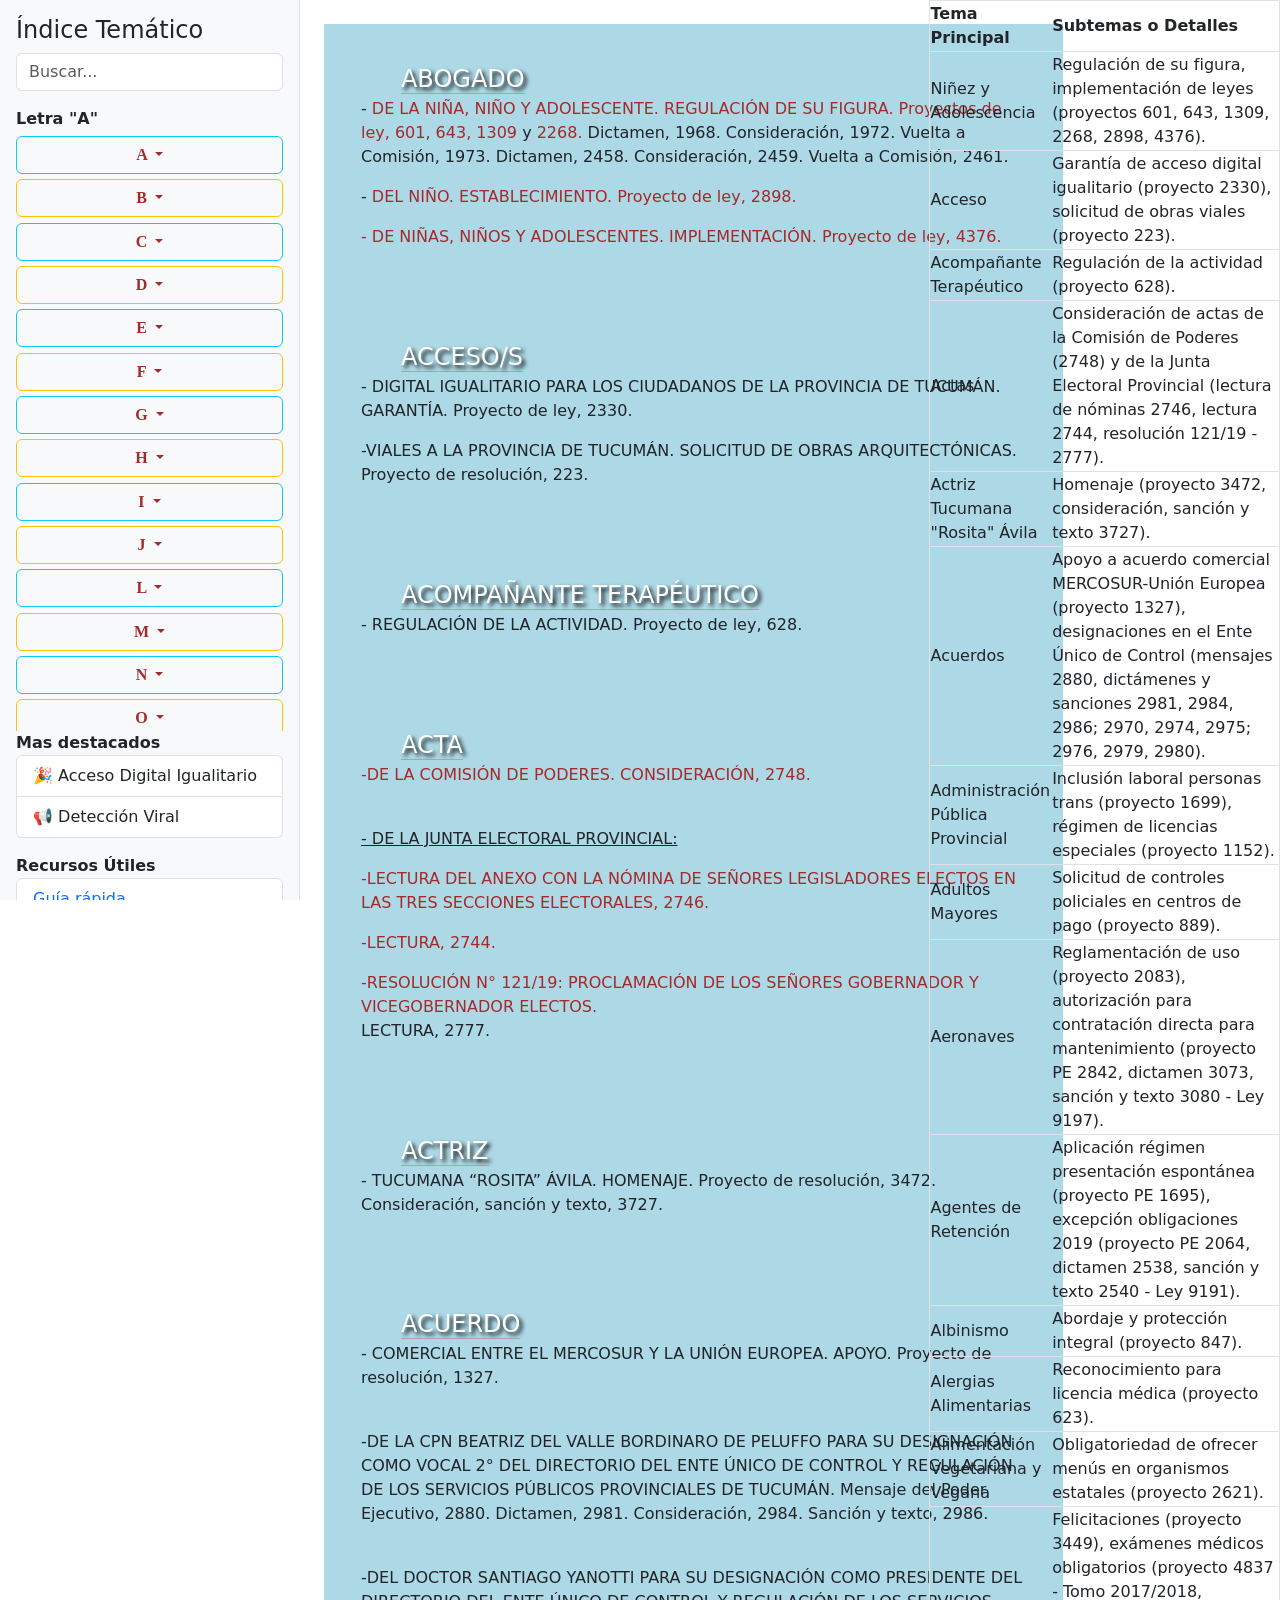
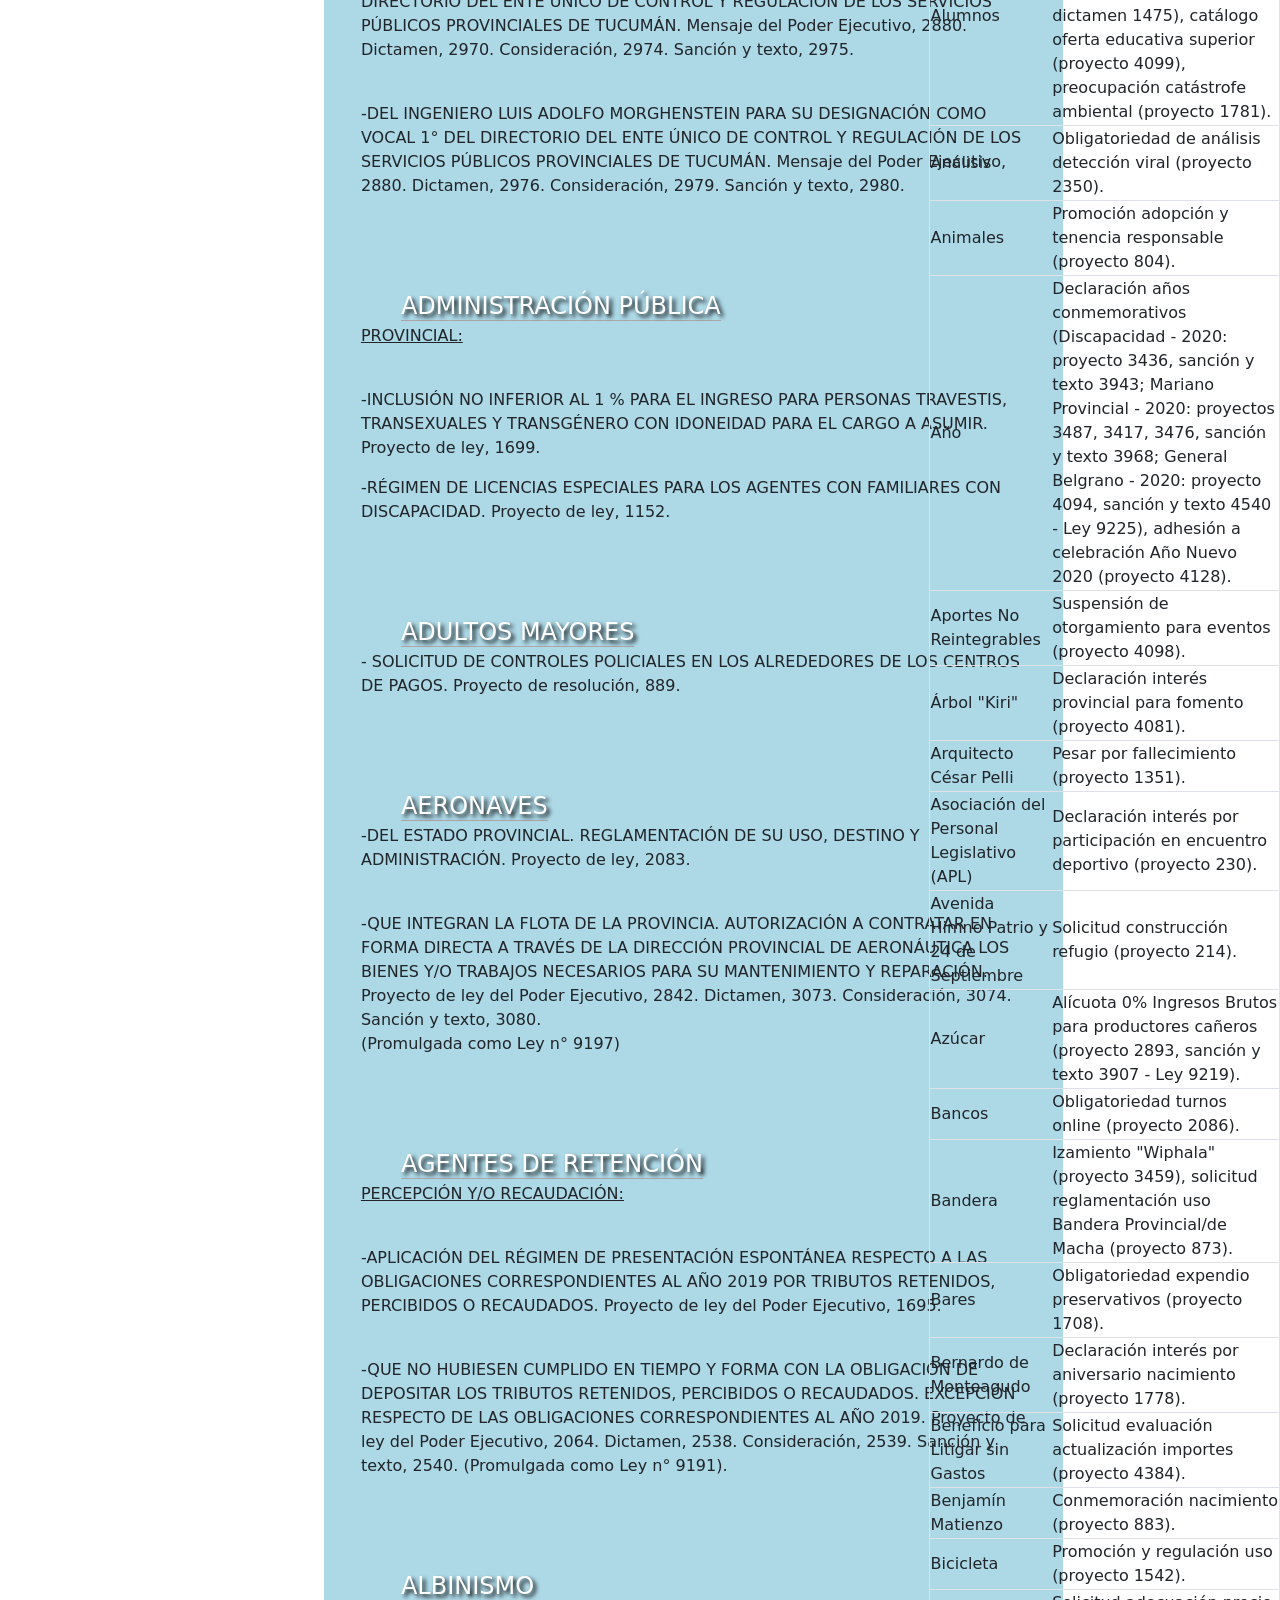
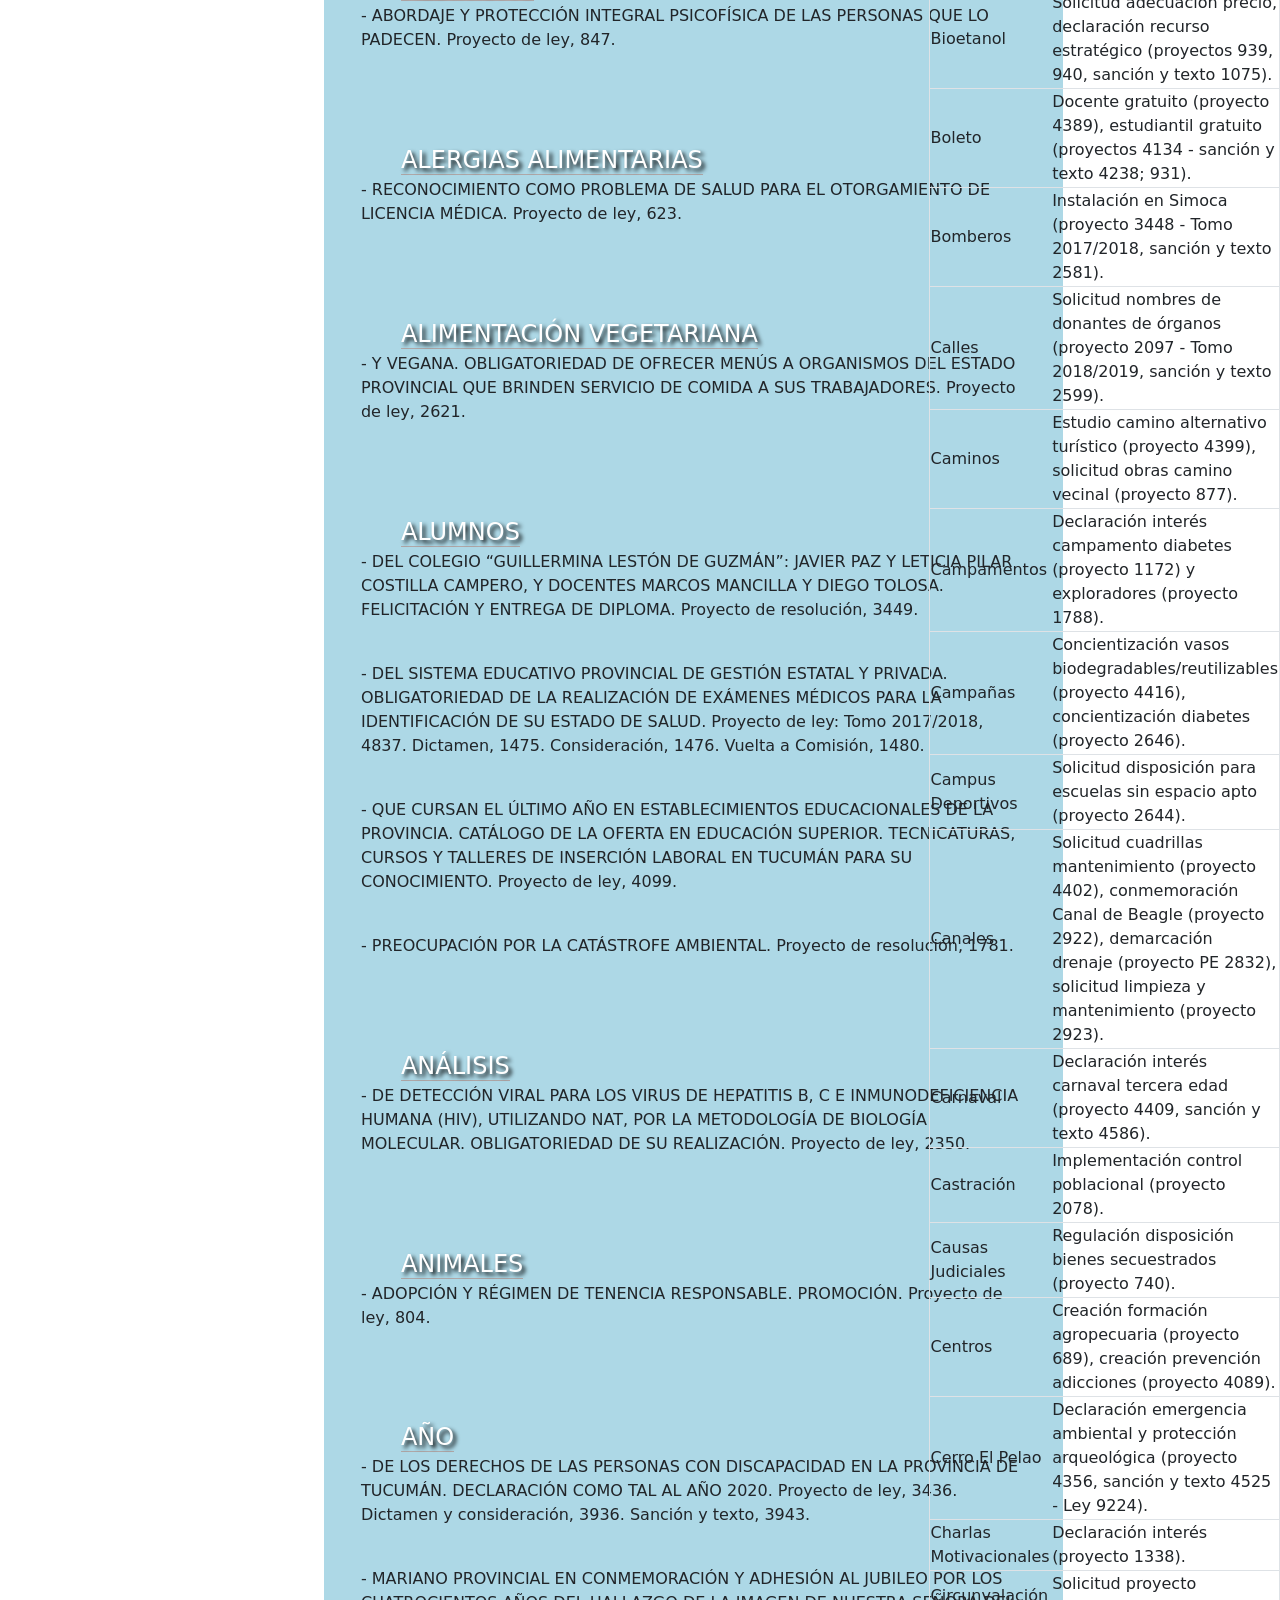
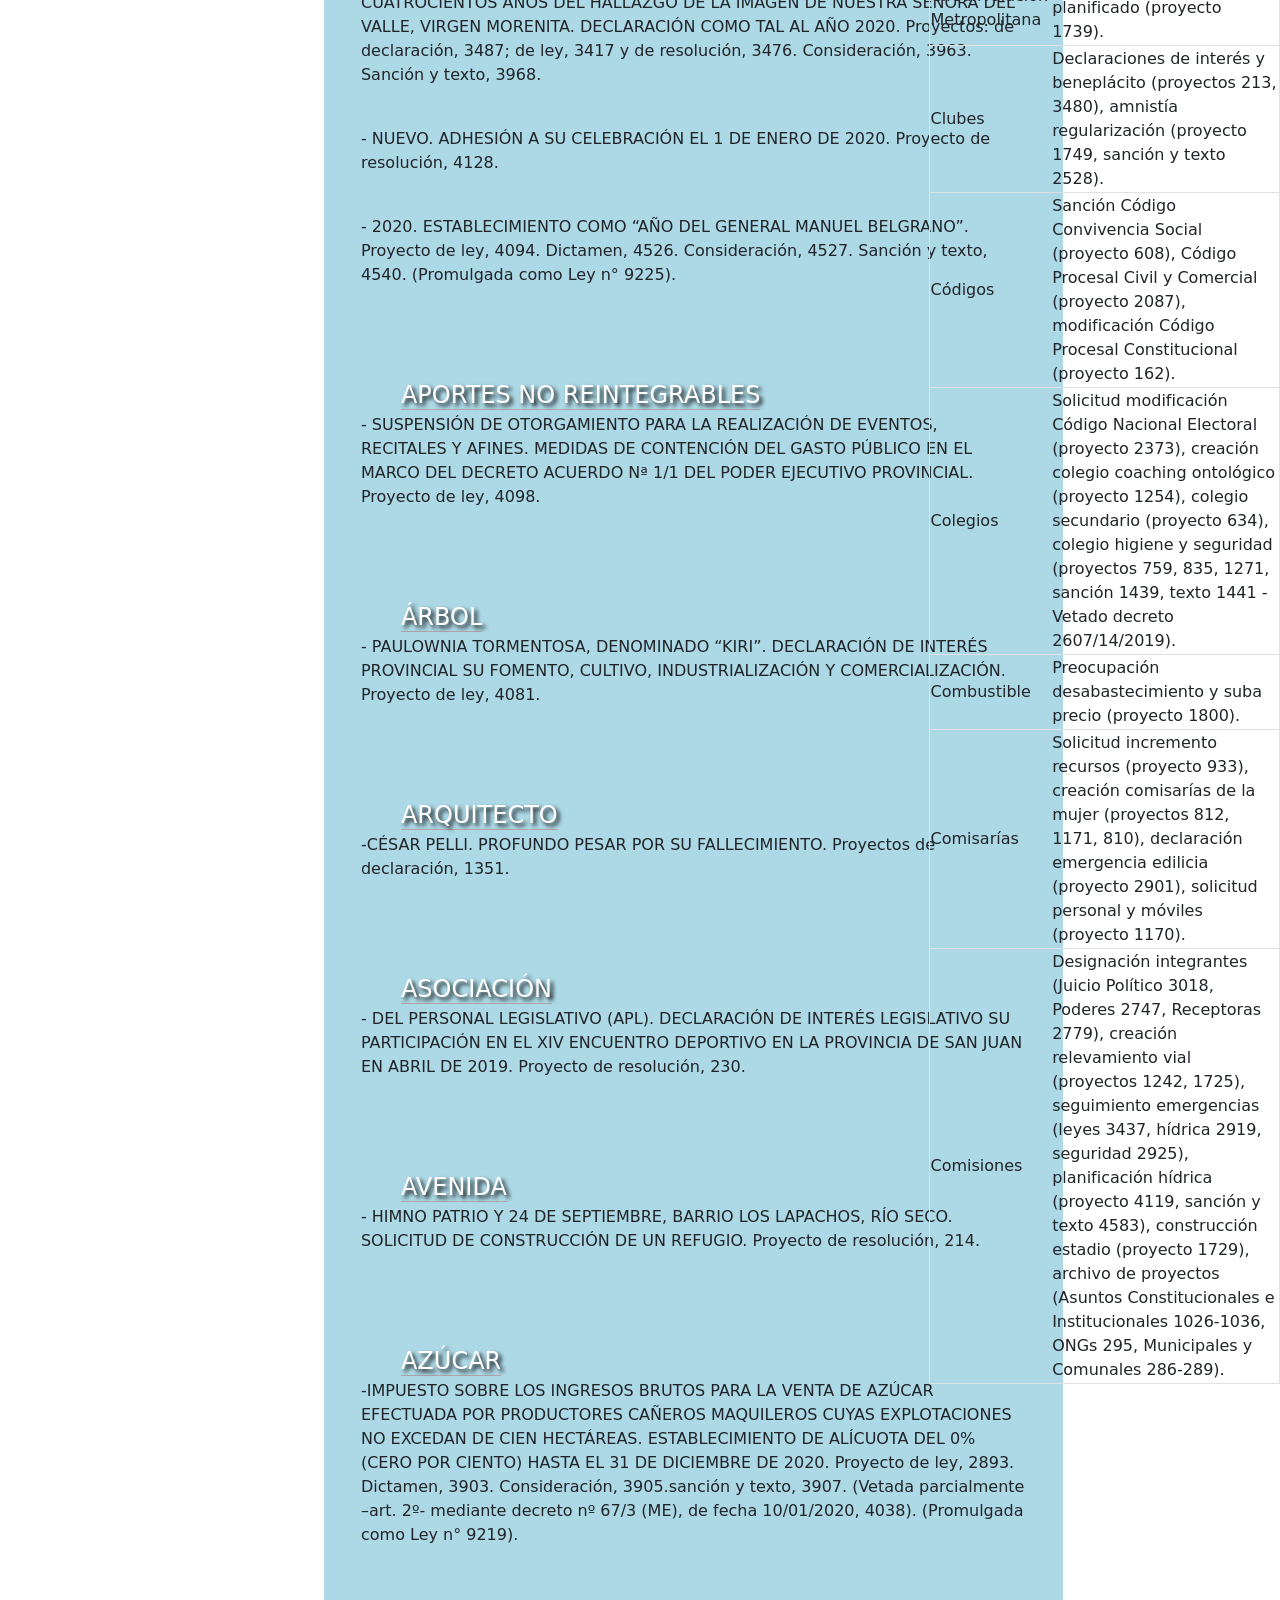
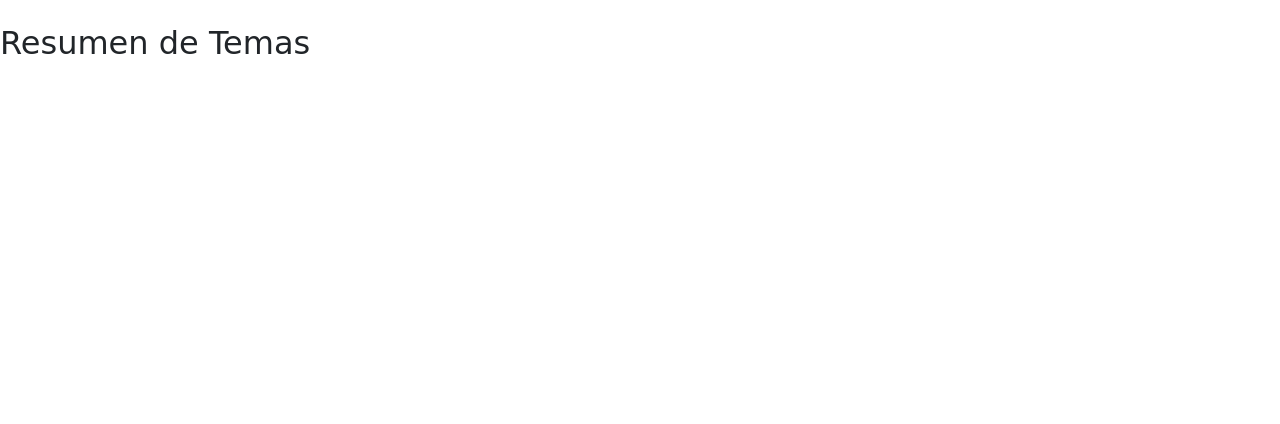
<file: barra_lateral.html>
<!DOCTYPE html>
<html lang="es">
<head>
  <meta charset="UTF-8" />
  <meta name="viewport" content="width=device-width, initial-scale=1.0" />
  <title>Foro Informativo Responsive</title>
  <link href="https://cdn.jsdelivr.net/npm/bootstrap@5.3.3/dist/css/bootstrap.min.css" rel="stylesheet" />
  <link rel="stylesheet" href="https://cdn.jsdelivr.net/npm/bootstrap-icons@1.11.3/font/bootstrap-icons.css">

  <link rel="stylesheet" href="indicetematico.css">
  
</head>
<body>

  <!-- Botón hamburguesa solo visible en móviles -->
  <nav class="navbar bg-light d-md-none">
    <div class="container-fluid">
      <button class="btn btn-outline-primary" data-bs-toggle="offcanvas" data-bs-target="#sidebarMobile">
        ☰ Menú
      </button>
    </div>
  </nav>

  <div id="sidebar-md" class="d-none d-md-block">
   
    <div id="sidebar-content">
      <h4>Índice Temático</h4>
      <input type="text" class="form-control mb-3" placeholder="Buscar..." />

      <div class="fw-bold mt-3">Letra "A"</div>
      
      <div class="t-bus">
        <div class="dropdown">
          <button class="btn btn-light dropdown-toggle bg-color1 bg-opacity-10 border border-info bg-opacity-10 border border-info bg-opacity-10 border border-info" type="button" data-bs-toggle="dropdown" aria-expanded="false">
            A
          </button>
          <ul class="dropdown-menu alto-drop">
            <li><a class="dropdown-item" href="#abo">Abogado</a></li>
            <li><a class="dropdown-item" href="#acceso">Acceso</a></li>
            <li><a class="dropdown-item" href="#acom">Acompañante Terapéutico</a></li>
            <li><a class="dropdown-item" href="#acta">Acta</a></li>
            <li><a class="dropdown-item" href="#actriz">Actriz</a></li>
            <li><a class="dropdown-item" href="#acuerdo">Acuerdo</a></li>
            <li><a class="dropdown-item" href="#adminis">Administracion Pública</a></li>
            <li><a class="dropdown-item" href="#adultos">Adultos Mayores</a></li>
            <li><a class="dropdown-item" href="#aero">Aeronaves</a></li>
            <li><a class="dropdown-item" href="#agentes">Agentes de Retención</a></li>
            <li><a class="dropdown-item" href="#albin">Albinismo</a></li>
            <li><a class="dropdown-item" href="#alergias">Alergias Alimentarias</a></li>
            <li><a class="dropdown-item" href="#alim">Alimentación Vegetariana</a></li>
            <li><a class="dropdown-item" href="#alum">Alumnos</a></li>
            <li><a class="dropdown-item" href="#anali">Análisis</a></li>
            <li><a class="dropdown-item" href="#anim">Animales</a></li>
            <li><a class="dropdown-item" href="#anual">Anual</a></li>
            <li><a class="dropdown-item" href="#apor">Aportes No Reintegrables</a></li>
            <li><a class="dropdown-item" href="#arbol">Árbol</a></li>
            <li><a class="dropdown-item" href="#arq">Arquitecto</a></li>
            <li><a class="dropdown-item" href="#asoc">Asociación</a></li>
            <li><a class="dropdown-item" href="#ave">Avenida</a></li>
            <li><a class="dropdown-item" href="#azu">Azúcar</a></li>
          </ul>
        </div>
        <div class="dropdown">
          <button class="btn btn-light dropdown-toggle bg-color1 border border-warning" type="button" data-bs-toggle="dropdown" aria-expanded="false">
            B
          </button>
          <ul class="dropdown-menu alto-drop">
            <li><a class="dropdown-item" href="#banc">Bancos</a></li>
            <li><a class="dropdown-item" href="#band">Bandera</a></li>
            <li><a class="dropdown-item" href="#bares">Bares</a></li>
            <li><a class="dropdown-item" href="#ber">Bernardo de Monteagudo</a></li>
            <li><a class="dropdown-item" href="#ben">Beneficio para Litigar sin gastos</a></li>
            <li><a class="dropdown-item" href="#benja">Benjamin Matienzo</a></li>
            <li><a class="dropdown-item" href="#bici">Bicicleta</a></li>
            <li><a class="dropdown-item" href="#bio">Biocombustible</a></li>
            <li><a class="dropdown-item" href="#bioet">Bioetanol</a></li>
            <li><a class="dropdown-item" href="#boleto">Boleto</a></li>
            <li><a class="dropdown-item" href="#bombe">Bomberos</a></li>
          </ul>
        </div>
        <div class="dropdown">
          <button class="btn btn-light dropdown-toggle bg-color1 bg-opacity-10 border border-info bg-opacity-10 border border-info bg-opacity-10 border border-info" type="button" data-bs-toggle="dropdown" aria-expanded="false">
            C
          </button>
          <ul class="dropdown-menu alto-drop">
            <li><a class="dropdown-item" href="#calles">Calles</a></li>
            <li><a class="dropdown-item" href="#cami">Camino</a></li>
            <li><a class="dropdown-item" href="#campa">Campamento</a></li>
            <li><a class="dropdown-item" href="#campaña">Campaña</a></li>
            <li><a class="dropdown-item" href="#campus">Campus</a></li>
            <li><a class="dropdown-item" href="#canal">Canal/es</a></li>
            <li><a class="dropdown-item" href="#carna">Carnaval</a></li>
            <li><a class="dropdown-item" href="#castra">Castración</a></li>
            <li><a class="dropdown-item" href="#causa">Causa/s Judicial/es</a></li>
            <li><a class="dropdown-item" href="#centro">Centro</a></li>
            <li><a class="dropdown-item" href="#cerro">Cerro</a></li>
            <li><a class="dropdown-item" href="#char">Charlas</a></li>
            <li><a class="dropdown-item" href="#circu">Circunvalación</a></li>
            <li><a class="dropdown-item" href="#club">Club</a></li>
            <li><a class="dropdown-item" href="#codigo">Código</a></li>
            <li><a class="dropdown-item" href="#cole">Colegio</a></li>
            <li><a class="dropdown-item" href="#combu">Combustible</a></li>
            <li><a class="dropdown-item" href="#comis">Comisaría/s</a></li>
            <li><a class="dropdown-item" href="#comision">Comisión/es</a></li>
            <li><a class="dropdown-item" href="#comuna">Comuna</a></li>
            <li><a class="dropdown-item" href="#confe">Conferencia</a></li>
            <li><a class="dropdown-item" href="#congreso">Congreso</a></li>
            <li><a class="dropdown-item" href="#cons">Consejo</a></li>
            <li><a class="dropdown-item" href="#conserv">Conservatorio</a></li>
            <li><a class="dropdown-item" href="#consenso">Consenso</a></li>
            <li><a class="dropdown-item" href="#conso">Consorcios</a></li>
            <li><a class="dropdown-item" href="#contra">Contrato</a></li>
            <li><a class="dropdown-item" href="#conve">Convención</a></li>
            <li><a class="dropdown-item" href="#convenio">Convenio</a></li>
            <li><a class="dropdown-item" href="#coop">Cooperativas</a></li>
            <li><a class="dropdown-item" href="#coplera">Coplera</a></li>
            <li><a class="dropdown-item" href="#corona">Coronavirus</a></li>
            <li><a class="dropdown-item" href="#cuare">Cuaresma</a></li>
            <li><a class="dropdown-item" href="#cuestion">Cuestión de Privilegio</a></li>
          </ul>
        </div>
        <div class="dropdown">
          <button class="btn btn-light dropdown-toggle bg-color1 border border-warning" type="button" data-bs-toggle="dropdown" aria-expanded="false">
            D
          </button>
          <ul class="dropdown-menu alto-drop">
            <li><a class="dropdown-item" href="#dalma">Dalmacio Vélez Sársfield</a></li>
            <li><a class="dropdown-item" href="#decreto">Decreto</a></li>
            <li><a class="dropdown-item" href="#defo">Deforestación</a></li>
            <li><a class="dropdown-item" href="#depo">Deportistas</a></li>
            <li><a class="dropdown-item" href="#dere">Derecho Animal</a></li>
            <li><a class="dropdown-item" href="#dereh">Derechos Humanos</a></li>
            <li><a class="dropdown-item" href="#dia">Día</a></li>
            <li><a class="dropdown-item" href="#diario">Diarios</a></li>
            <li><a class="dropdown-item" href="#diputados">Diputados y Senadores por Tucumán</a></li>
            <li><a class="dropdown-item" href="#direc">Dirección</a></li>
            <li><a class="dropdown-item" href="#distin">Distinción</a></li>
            <li><a class="dropdown-item" href="#docen">Docentes</a></li>
            <li><a class="dropdown-item" href="#donar">Donación de Órganos</a></li>
          </ul>
        </div>
        <div class="dropdown">
          <button class="btn btn-light dropdown-toggle bg-color1 bg-opacity-10 border border-info bg-opacity-10 border border-info bg-opacity-10 border border-info" type="button" data-bs-toggle="dropdown" aria-expanded="false">
            E
          </button>
          <ul class="dropdown-menu alto-drop">
            <li><a class="dropdown-item" href="#edu">Educación</a></li>
            <li><a class="dropdown-item" href="#emer">Emergencia</a></li>
            <li><a class="dropdown-item" href="#enc">Encuentro</a></li>
            <li><a class="dropdown-item" href="#encu">Encuesta</a></li>
            <li><a class="dropdown-item" href="#endo">Endometriosis</a></li>
            <li><a class="dropdown-item" href="#ener">Energía</a></li>
            <li><a class="dropdown-item" href="#enfer">Enfermedad</a></li>
            <li><a class="dropdown-item" href="#ente">Ente</a></li>
            <li><a class="dropdown-item" href="#enti">Entidades</a></li>
            <li><a class="dropdown-item" href="#equi">Equipo</a></li>
            <li><a class="dropdown-item" href="#escu">Escuela</a></li>
            <li><a class="dropdown-item" href="#estab">Establecimientos</a></li>
            <li><a class="dropdown-item" href="#estac">Estacionamiento</a></li>
            <li><a class="dropdown-item" href="#estado">Estado Provincial</a></li>
            <li><a class="dropdown-item" href="#evad">Eva Duarte de Perón</a></li>
            <li><a class="dropdown-item" href="#even">Eventos</a></li>
            <li><a class="dropdown-item" href="#expo">Expo</a></li>
          </ul>
        </div>
        <div class="dropdown">
          <button class="btn btn-light dropdown-toggle bg-color1 border border-warning" type="button" data-bs-toggle="dropdown" aria-expanded="false">
            F
          </button>
          <ul class="dropdown-menu alto-drop">
            <li><a class="dropdown-item" href="#festiva">Festival</a></li>
            <li><a class="dropdown-item" href="#fisico">Físico y Filósofo</a></li>
            <li><a class="dropdown-item" href="#fondo">Fondo/s</a></li>
          </ul>
        </div>
        <div class="dropdown">
          <button class="btn btn-light dropdown-toggle bg-color1 bg-opacity-10 border border-info bg-opacity-10 border border-info bg-opacity-10 border border-info" type="button" data-bs-toggle="dropdown" aria-expanded="false">
            G
          </button>
          <ul class="dropdown-menu alto-drop">
            <li><a class="dropdown-item" href="#gene">Gral. San Martin</a></li>
            <li><a class="dropdown-item" href="#gober">Gobernador de la Provincia</a></li>
            <li><a class="dropdown-item" href="#golpe">Golpe Estado</a></li>
            <li><a class="dropdown-item" href="#grupo">Grupo Musical</a></li>
          </ul>
        </div>
        <div class="dropdown">
          <button class="btn btn-light dropdown-toggle bg-color1 border border-warning" type="button" data-bs-toggle="dropdown" aria-expanded="false">
            H
          </button>
          <ul class="dropdown-menu alto-drop">
            <li><a class="dropdown-item" href="#habi">Habilidades Emocionales</a></li>
            <li><a class="dropdown-item" href="#homen">Homenajes</a></li>
            <li><a class="dropdown-item" href="#hospi">Hospital/es</a></li>
            <li><a class="dropdown-item" href="#humor">Humorista</a></li>
          </ul>
        </div>
        <div class="dropdown">
          <button class="btn btn-light dropdown-toggle bg-color1 bg-opacity-10 border border-info bg-opacity-10 border border-info bg-opacity-10 border border-info" type="button" data-bs-toggle="dropdown" aria-expanded="false">
            I
          </button>
          <ul class="dropdown-menu alto-drop">
            <li><a class="dropdown-item" href="#infra">Infraestructura Vial</a></li>
            <li><a class="dropdown-item" href="#inge">Ingenio</a></li>
            <li><a class="dropdown-item" href="inmu">Inmueble</a></li>
            <li><a class="dropdown-item" href="#inter">Interventora</a></li>
            <li><a class="dropdown-item" href="#insti">Instituciones</a></li>
            <li><a class="dropdown-item" href="#instituto">Instituto</a></li>
            <li><a class="dropdown-item" href="#instru">Instrumentistas Quirúrgicos</a></li>
            <li><a class="dropdown-item" href="#isauro">Isauro y Arturo Arancibia</a></li>
          </ul>
        </div>
        <div class="dropdown">
          <button class="btn btn-light dropdown-toggle bg-color1 border border-warning" type="button" data-bs-toggle="dropdown" aria-expanded="false">
            J
          </button>
          <ul class="dropdown-menu alto-drop">
            <li><a class="dropdown-item" href="#jorna">Jornadas</a></li>
            <li><a class="dropdown-item" href="#jubi">Jubilados</a></li>
            <li><a class="dropdown-item" href="#juegos">Juegos Universitarios Regionales</a></li>
            <li><a class="dropdown-item" href="#juez">Juez de la Corte Interamericana</a></li>
            <li><a class="dropdown-item" href="#juzg">Juzgado</a></li>
            <li><a class="dropdown-item" href="#juzp">Juzgado de Paz</a></li>
          </ul>
        </div>
        <div class="dropdown">
          <button class="btn btn-light dropdown-toggle bg-color1 bg-opacity-10 border border-info bg-opacity-10 border border-info bg-opacity-10 border border-info" type="button" data-bs-toggle="dropdown" aria-expanded="false">
            L
          </button>
          <ul class="dropdown-menu alto-drop">
            <li><a class="dropdown-item" href="#lacta">Lactancia Materna</a></li>
            <li><a class="dropdown-item" href="#legis">Legislador/es</a></li>
            <li><a class="dropdown-item" href="#legisl">Legislatura</a></li>
            <li><a class="dropdown-item" href="#leyes">Ley/es</a></li>
            <li><a class="dropdown-item" href="#libro">Libro</a></li>
            <li><a class="dropdown-item" href="#liga">Liga Árabe</a></li>
            <li><a class="dropdown-item" href="#linea">Linea/s</a></li>
          </ul>
        </div>
        <div class="dropdown">
          <button class="btn btn-light dropdown-toggle bg-color1 border border-warning" type="button" data-bs-toggle="dropdown" aria-expanded="false">
            M
          </button>
          <ul class="dropdown-menu alto-drop">
            <li><a class="dropdown-item" href="#maestro">Maestro Carlos Podazza</a></li>
            <li><a class="dropdown-item" href="#mani">Manifestaciones Generales</a></li>
            <li><a class="dropdown-item" href="#marcha">Marcha</a></li>
            <li><a class="dropdown-item" href="#evadu">María E. D. de Perón</a></li>
            <li><a class="dropdown-item" href="#mater">Maternidades</a></li>
            <li><a class="dropdown-item" href="#mecen">Mecenazgo</a></li>
            <li><a class="dropdown-item" href="#medic">Medicamentos</a></li>
            <li><a class="dropdown-item" href="#medi">Medidas de Ajuste</a></li>
            <li><a class="dropdown-item" href="#medios">Medios de Comunicación</a></li>
            <li><a class="dropdown-item" href="#medula">Médula Ósea</a></li>
            <li><a class="dropdown-item" href="#mini">Ministerio/s</a></li>
            <li><a class="dropdown-item" href="#minis">Ministra/o</a></li>
            <li><a class="dropdown-item" href="#musico">Músico</a></li>
            <li><a class="dropdown-item" href="#mujer">Mujer/es</a></li>
            <li><a class="dropdown-item" href="#muni">Municipalidad/es</a></li>
            <li><a class="dropdown-item" href="#munici">Municipio</a></li>
          </ul>
        </div>
        <div class="dropdown">
          <button class="btn btn-light dropdown-toggle bg-color1 bg-opacity-10 border border-info bg-opacity-10 border border-info bg-opacity-10 border border-info" type="button" data-bs-toggle="dropdown" aria-expanded="false">
            N
          </button>
          <ul class="dropdown-menu alto-drop">
            <li><a class="dropdown-item" href="#navi">Navidad</a></li>
            <li><a class="dropdown-item" href="#niños">Niños</a></li>
            <li><a class="dropdown-item" href="#noche">Nochebuena</a></li>
          </ul>
        </div>
        <div class="dropdown">
          <button class="btn btn-light dropdown-toggle bg-color1 border border-warning" type="button" data-bs-toggle="dropdown" aria-expanded="false">
            O
          </button>
          <ul class="dropdown-menu alto-drop">
            <li><a class="dropdown-item" href="#odm">Objetivos</a></li>
            <li><a class="dropdown-item" href="#obra">Obra</a></li>
          </ul>
        </div>
        <div class="dropdown">
          <button class="btn btn-light dropdown-toggle bg-color1 bg-opacity-10 border border-info bg-opacity-10 border border-info bg-opacity-10 border border-info" type="button" data-bs-toggle="dropdown" aria-expanded="false">
            P
          </button>
          <ul class="dropdown-menu alto-drop">
            <li><a class="dropdown-item" href="#pacha">Pachamama</a></li>
            <li><a class="dropdown-item" href="#paro">Paro</a></li>
            <li><a class="dropdown-item" href="#pase">Pase</a></li>
            <li><a class="dropdown-item" href="#pasto">Pastores</a></li>
            <li><a class="dropdown-item" href="#pau">PautasPub.</a></li>
            <li><a class="dropdown-item" href="#peri">Periodistas</a></li>
            <li><a class="dropdown-item" href="#perros">Perros</a></li>
            <li><a class="dropdown-item" href="#pers">Personas Mayores</a></li>
            <li><a class="dropdown-item" href="#pia">Pianista</a></li>
            <li><a class="dropdown-item" href="#piro">Pirotecnia</a></li>
            <li><a class="dropdown-item" href="#plan">Plan</a></li>
            <li><a class="dropdown-item" href="#pobla">Pob. Fem.</a></li>
            <li><a class="dropdown-item" href="#ejecu">Poder Ejecutivo</a></li>
            <li><a class="dropdown-item" href="#judic">Poder Judicial</a></li>
            <li><a class="dropdown-item" href="#ejec">Poderes</a></li>
            <li><a class="dropdown-item" href="#legi">Poder Legislativo</a></li>
            <li><a class="dropdown-item" href="#poet">Poetisa</a></li>
            <li><a class="dropdown-item" href="#poli">Policía</a></li>
            <li><a class="dropdown-item" href="#pream">Preámbulo</a></li>
            <li><a class="dropdown-item" href="#prem">Premios</a></li>
            <li><a class="dropdown-item" href="#presi">Presidente</a></li>
            <li><a class="dropdown-item" href="#presu">Presupuesto</a></li>
            <li><a class="dropdown-item" href="#primer">1er. Gob.</a></li>
            <li><a class="dropdown-item" href="#proc">Proc. Col.</a></li>
            <li><a class="dropdown-item" href="#prof">Profesor/a</a></li>
            <li><a class="dropdown-item" href="#progr">Programa/s</a></li>
            <li><a class="dropdown-item" href="#proto">Protocolo</a></li>
            <li><a class="dropdown-item" href="#proy">Proyecto</a></li>
            <li><a class="dropdown-item" href="#publi">Public. Of.</a></li>
            <li><a class="dropdown-item" href="#puente">Puente</a></li>
            <li><a class="dropdown-item" href="#pulve">Pulv. Aéreas</a></li>
          </ul>
        </div>
        <div class="dropdown">
          <button class="btn btn-light dropdown-toggle bg-color1 border border-warning" type="button" data-bs-toggle="dropdown" aria-expanded="false">
            R
          </button>
          <ul class="dropdown-menu alto-drop">
            <li><a class="dropdown-item" href="#radio">Radio</a></li>
            <li><a class="dropdown-item" href="#rally">Rally</a></li>
            <li><a class="dropdown-item" href="#red">Red Vial</a></li>
            <li><a class="dropdown-item" href="#reg">Régimen</a></li>
            <li><a class="dropdown-item" href="#regi">Registro</a></li>
            <li><a class="dropdown-item" href="#rene">Rene G. Favaloro</a></li>
            <li><a class="dropdown-item" href="#resi">Residuos</a></li>
            <li><a class="dropdown-item" href="#resta">Restaurantes</a></li>
            <li><a class="dropdown-item" href="#ricar">Ricardo Alfonsín</a></li>
            <li><a class="dropdown-item" href="#riña">Riñas de Gallos</a></li>
            <li><a class="dropdown-item" href="#rio">Rio</a></li>
            <li><a class="dropdown-item" href="#ruinas">Ruinas</a></li>
            <li><a class="dropdown-item" href="#ruta">Ruta</a></li>
            <li><a class="dropdown-item" href="#roto">Rotonda</a></li>
          </ul>
        </div>
        <div class="dropdown">
          <button class="btn btn-light dropdown-toggle bg-color1 bg-opacity-10 border border-info bg-opacity-10 border border-info bg-opacity-10 border border-info" type="button" data-bs-toggle="dropdown" aria-expanded="false">
            S
          </button>
          <ul class="dropdown-menu alto-drop">
            <li><a class="dropdown-item" href="#salas">Salas de Teatro</a></li>
            <li><a class="dropdown-item" href="#seguro">Seguro</a></li>
            <li><a class="dropdown-item" href="#selec">Seleccionados</a></li>
            <li><a class="dropdown-item" href="#semi">Seminario</a></li>
            <li><a class="dropdown-item" href="#sena">Senadores y Diputados Nacionales</a></li>
            <li><a class="dropdown-item" href="#señor">Señor Gobernador</a></li>
            <li><a class="dropdown-item" href="#serv">Servicios</a></li>
            <li><a class="dropdown-item" href="#sillon">Sillón</a></li>
            <li><a class="dropdown-item" href="#sist">Sistema/s</a></li>
            <li><a class="dropdown-item" href="#soci">Sociedad</a></li>
            <li><a class="dropdown-item" href="#sirio">Sociedad Sirio Libanesa</a></li>
            <li><a class="dropdown-item" href="#soft">Software</a></li>
            <li><a class="dropdown-item" href="#sorbe">Sorbetes</a></li>
            <li><a class="dropdown-item" href="#suce">Sucesos Políticos</a></li>
            <li><a class="dropdown-item" href="#sufra">Sufragio</a></li>
            <li><a class="dropdown-item" href="#superior">Superior Gobierno</a></li>
          </ul>
        </div>
        <div class="dropdown">
          <button class="btn btn-light dropdown-toggle bg-color1 border border-warning" type="button" data-bs-toggle="dropdown" aria-expanded="false">
            T
          </button>
          <ul class="dropdown-menu alto-drop">
            <li><a class="dropdown-item" href="#taba">Tabaco</a></li>
            <li><a class="dropdown-item" href="#tari">Tarifa Social</a></li>
            <li><a class="dropdown-item" href="#tecni">Técnicos Radiólogos</a></li>
            <li><a class="dropdown-item" href="#templo">Templo</a></li>
            <li><a class="dropdown-item" href="#tinta">Tinta Nakuy</a></li>
            <li><a class="dropdown-item" href="#torneo">Torneo</a></li>
            <li><a class="dropdown-item" href="#trans">Transporte</a></li>
            <li><a class="dropdown-item" href="#trap">Trapiche Azucarero</a></li>
            <li><a class="dropdown-item" href="#turi">Turismo</a></li>
          </ul>
        </div>
        <div class="dropdown">
          <button class="btn btn-light dropdown-toggle bg-color1 bg-opacity-10 border border-info bg-opacity-10 border border-info" type="button" data-bs-toggle="dropdown" aria-expanded="false">
            U
          </button>
          <ul class="dropdown-menu alto-drop">
            <li><a class="dropdown-item" href="#uni">Universidades</a></li>
          </ul>
        </div>
        <div class="dropdown">
          <button class="btn btn-light dropdown-toggle bg-color1 border border-warning" type="button" data-bs-toggle="dropdown" aria-expanded="false">
            V
          </button>
          <ul class="dropdown-menu alto-drop">
            <li><a class="dropdown-item" href="#vehi">Vehiculos</a></li>
            <li><a class="dropdown-item" href="#vice">Vicepresidenta</a></li>
            <li><a class="dropdown-item" href="#video">Video Wiphala</a></li>
            <li><a class="dropdown-item" href="#vih">VIH-SIDA</a></li>
            <li><a class="dropdown-item" href="#vivi">Vivienda</a></li>
            <li><a class="dropdown-item" href="#viol">Violencia</a></li>
          </ul>
        </div>
      </div>

      <div class="fw-bold">Mas destacados</div>
      <div class="list-group mb-3">
        <a href="#acceso" class="list-group-item list-group-item-action">🎉 Acceso Digital Igualitario</a>
        <a href="#anali" class="list-group-item list-group-item-action">📢 Detección Viral</a>
      </div>

      <div class="fw-bold">Recursos Útiles</div>
      <ul class="list-group mb-3">
        <li class="list-group-item"><a href="#">Guía rápida</a></li>
        <li class="list-group-item"><a href="#">Tutorial en video</a></li>
        <li class="list-group-item"><a href="#">Documentación técnica</a></li>
      </ul>

      <div class="fw-bold">¿Te ha sido útil esta página?</div>
<div class="mb-3">
  <button class="btn btn-success btn-sm me-2" onclick="vote('up')"><i class="bi bi-hand-thumbs-up"></i> Me gusta <span id="up-count">0</span></button>
  <button class="btn btn-danger btn-sm" onclick="vote('down')"><i class="bi bi-hand-thumbs-down"></i> No me gusta <span id="down-count">0</span></button>
</div>

      <button class="btn btn-primary btn-sm">💬 Contactar Soporte</button>
    </div>
  </div>

  <!-- Offcanvas para móviles -->
  <div class="offcanvas offcanvas-start d-md-none" tabindex="-1" id="sidebarMobile">
    <div class="offcanvas-header">
      <h5 class="offcanvas-title">Foro Informativo</h5>
      <button type="button" class="btn-close" data-bs-dismiss="offcanvas"></button>
    </div>
    <div class="offcanvas-body">
      <!-- Contenido reutilizado -->
      <div id="sidebar-content-mobile"></div>
    </div>
  </div>

  <!-- Contenido principal -->
  <div id="main-content" class="p-4">
    <div class="indice">
    <div class="abogado">
        <a href="#"><span>ABOGADO</span></a> <br>

        <p>-<a href="/diariosesiones/asuntos3.html#ley2-8" title="Ver Diario de Sesiones"> DE LA NIÑA, NIÑO Y ADOLESCENTE. REGULACIÓN DE SU FIGURA.  Proyectos de ley, 601,</a><a href="/diariosesiones/asuntos3.html#ley2-23" title="Ver Diario de Sesiones"> 643,</a><a href="/diariosesiones/asuntos5.html#ley2-25" title="Ver Diario de Sesiones"> 1309</a> y <a href="/diariosesiones/asuntos8.html#ley2-8" title="Ver Diario de Sesiones">2268.</a> Dictamen, 1968. Consideración, 1972. Vuelta a Comisión, 1973. Dictamen, 2458. Consideración, 2459. Vuelta a Comisión, 2461. </p>
        <section id="acceso"></section>
       <p>- <a href="/diariosesiones/asuntos12.html#ley2-10" title="Ver Diario de Sesiones"> DEL NIÑO. ESTABLECIMIENTO. Proyecto de ley, 2898.</a> <br></p>
       <a name="acceso">
       <p><a href="/diariosesiones/asuntos16.html#ley2-30" title="Ver Diario de Sesiones">- DE NIÑAS, NIÑOS Y ADOLESCENTES. IMPLEMENTACIÓN. Proyecto de ley, 4376.</a></p>
    </div>

    <div class="acceso">
        <a href="acceso"><span>ACCESO/S</span></a> <br>
        <p>-
        DIGITAL IGUALITARIO PARA LOS CIUDADANOS DE LA PROVINCIA DE TUCUMÁN. GARANTÍA. Proyecto de ley, 2330. </p>
<a name="acom"></a><section id="acompañante"></section>
        <p>-VIALES A LA PROVINCIA DE TUCUMÁN. SOLICITUD DE OBRAS ARQUITECTÓNICAS. Proyecto de resolución, 223.</p>
    </div>
    <section id="acta"></section>
    <div class="acompa">
        <a href="#"><span>ACOMPAÑANTE TERAPÉUTICO</span></a> <br>
        <p>- <a name="acta"></a>
        REGULACIÓN DE LA ACTIVIDAD. Proyecto de ley, 628.
        </p>
    </div>

    <div class="acta">
        <a href="#"><span>ACTA</span></a> <br>
        <p><a href="/asuntoslink/linkasuntos10.html#compoderes11" title="Ver Diario de Sesiones">-DE LA COMISIÓN DE PODERES. CONSIDERACIÓN, 2748.</a></p><br>

        <p><ins>- DE LA JUNTA ELECTORAL PROVINCIAL:</ins> </p>
    
        
        <p><a href="/asuntoslink/linkasuntos10.html#juntaelec9" title="Ver Diario de Sesiones"> -LECTURA DEL ANEXO CON LA NÓMINA DE SEÑORES LEGISLADORES ELECTOS EN LAS TRES SECCIONES ELECTORALES, 2746.</a></p>
        <section id="actriz"></section>
        <p><a href="/asuntoslink/linkasuntos10.html#juntaelec8" title="Ver Diario de Sesiones">-LECTURA, 2744.</a></p>
        <a name="actriz"></a>
        <p><a href="/asuntoslink/linkasuntos11.html#acta6" title="Ver Diario de Sesiones">-RESOLUCIÓN N° 121/19: PROCLAMACIÓN DE LOS SEÑORES GOBERNADOR Y VICEGOBERNADOR ELECTOS.</a><br> LECTURA, 2777.</p>
        </div>
        
    <div class="actriz"><section id="acuerdo"></section>
        <a href="#"><span>ACTRIZ</span></a> <br>
        <p>-<a name="acuerdo"></a>
        TUCUMANA “ROSITA” ÁVILA. HOMENAJE. Proyecto de resolución, 3472. Consideración, sanción y texto, 3727.
        </p>
    </div>

    <div class="acuerdo">
        <a href="#"><span>ACUERDO</span></a> <br>
        <p>-
        COMERCIAL ENTRE EL MERCOSUR Y LA UNIÓN EUROPEA. APOYO. Proyecto de resolución, 1327.</p><br>

        <p>-DE LA CPN BEATRIZ DEL VALLE BORDINARO DE PELUFFO PARA SU DESIGNACIÓN COMO VOCAL 2° DEL DIRECTORIO DEL ENTE ÚNICO DE CONTROL Y REGULACIÓN DE LOS SERVICIOS PÚBLICOS PROVINCIALES DE TUCUMÁN. Mensaje del Poder Ejecutivo, 2880. Dictamen, 2981. Consideración, 2984. Sanción y texto, 2986.</p><br>

        <p>-DEL DOCTOR SANTIAGO YANOTTI PARA SU DESIGNACIÓN COMO PRESIDENTE DEL DIRECTORIO DEL ENTE ÚNICO DE CONTROL Y REGULACIÓN DE LOS SERVICIOS PÚBLICOS PROVINCIALES DE TUCUMÁN. Mensaje del Poder Ejecutivo, 2880. Dictamen, 2970. Consideración, 2974. Sanción y texto, 2975.</p><br>
        <section id="administracion"></section>
        <p>-DEL INGENIERO LUIS ADOLFO MORGHENSTEIN PARA SU DESIGNACIÓN COMO VOCAL 1° DEL DIRECTORIO DEL ENTE ÚNICO DE CONTROL Y REGULACIÓN DE LOS SERVICIOS PÚBLICOS PROVINCIALES DE TUCUMÁN.<a name="adminis"></a> Mensaje del Poder Ejecutivo, 2880. Dictamen, 2976. Consideración, 2979. Sanción y texto, 2980.</p>
    </div>

    <div class="adminis">
        <a href="#"><span>ADMINISTRACIÓN PÚBLICA</span></a> <br>
        <section id="adultos"></section>
        <p><ins> PROVINCIAL:</ins></p> <br>
        <p> -INCLUSIÓN NO INFERIOR AL 1 % PARA EL INGRESO PARA PERSONAS TRAVESTIS, TRANSEXUALES Y TRANSGÉNERO CON IDONEIDAD PARA EL CARGO A ASUMIR. Proyecto de ley, 1699.</p>
        <a name="adultos"></a>
        <p> -RÉGIMEN DE LICENCIAS ESPECIALES PARA LOS AGENTES CON FAMILIARES CON DISCAPACIDAD. Proyecto de ley, 1152.
        </p>
    </div>
    <section id="aeronaves"></section>
    <div class="adultos">
        <a href="#"><span>ADULTOS MAYORES</span></a>
        <p>-<a name="aero"></a>
        SOLICITUD DE CONTROLES POLICIALES EN LOS ALREDEDORES DE LOS CENTROS DE PAGOS. Proyecto de resolución, 889.
        </p>
    </div>

    <div class="aeronaves">
        <a href="#"><span>AERONAVES</span></a>
        
        <p>-DEL ESTADO PROVINCIAL. REGLAMENTACIÓN DE SU USO, DESTINO Y ADMINISTRACIÓN. Proyecto de ley, 2083.</p><br>
        <section id="agentes"></section>
        <p>-QUE INTEGRAN LA FLOTA DE LA PROVINCIA. AUTORIZACIÓN A CONTRATAR EN FORMA DIRECTA A TRAVÉS DE LA DIRECCIÓN PROVINCIAL DE AERONÁUTICA LOS BIENES Y/O TRABAJOS NECESARIOS PARA SU MANTENIMIENTO Y REPARACIÓN. <a name="agentes"></a> Proyecto de ley del Poder Ejecutivo, 2842. Dictamen, 3073. Consideración, 3074. Sanción y texto, 3080.<br> (Promulgada como Ley n° 9197)
        </p>
    </div>
    
    <div class="agentes">
            <a href="#"><span>AGENTES DE RETENCIÓN</span></a>

            <p><ins> PERCEPCIÓN Y/O RECAUDACIÓN:</ins></p> <br>
            <p>-APLICACIÓN DEL RÉGIMEN DE PRESENTACIÓN ESPONTÁNEA RESPECTO A LAS OBLIGACIONES CORRESPONDIENTES AL AÑO 2019 POR TRIBUTOS RETENIDOS, PERCIBIDOS O RECAUDADOS. Proyecto de ley del Poder Ejecutivo, 1695. 
            </p><br>
            <section id="albinismo"></section>
            <p>-QUE NO HUBIESEN CUMPLIDO EN TIEMPO Y FORMA CON LA OBLIGACIÓN DE DEPOSITAR LOS TRIBUTOS RETENIDOS, PERCIBIDOS O RECAUDADOS. EXCEPCIÓN RESPECTO DE LAS OBLIGACIONES CORRESPONDIENTES AL AÑO 2019. Proyecto de ley del Poder Ejecutivo, 2064. Dictamen, 2538. <a name="albin"></a>Consideración, 2539. Sanción y texto, 2540. (Promulgada como Ley n° 9191).
            </p>
    </div>
    <section id="alergias"></section>
    <div class="albinismo">
        <a href="#"><span>ALBINISMO</span></a>
        <p>-<a name="alergias"></a>
        ABORDAJE Y PROTECCIÓN INTEGRAL PSICOFÍSICA DE LAS PERSONAS QUE LO PADECEN. Proyecto de ley, 847.
        </p>
    </div>
    <section id="alimentacion"></section>
    <div class="alergias">
        <a href="#"><span>ALERGIAS ALIMENTARIAS</span></a>
        <p>-<a name="alim"></a>
        RECONOCIMIENTO COMO PROBLEMA DE SALUD PARA EL OTORGAMIENTO DE LICENCIA MÉDICA. Proyecto de ley, 623.
        </p>
    </div>
    <section id="alumnos"></section>
    <div class="alimentacion">
        <a href="#"><span>ALIMENTACIÓN VEGETARIANA</span></a>
        <p>- <a name="alum"></a>
        Y VEGANA. OBLIGATORIEDAD DE OFRECER MENÚS  A ORGANISMOS DEL ESTADO PROVINCIAL QUE BRINDEN SERVICIO DE COMIDA A SUS TRABAJADORES. Proyecto de ley, 2621.
        </p>
    </div>

    <div class="alumnos">
        <a href="#"><span>ALUMNOS</span></a>
        <p>-
        DEL COLEGIO “GUILLERMINA LESTÓN DE GUZMÁN”: JAVIER PAZ Y LETICIA PILAR COSTILLA CAMPERO, Y DOCENTES MARCOS MANCILLA Y DIEGO TOLOSA. FELICITACIÓN Y ENTREGA DE DIPLOMA. Proyecto de resolución, 3449.</p><br>

        <p>- DEL SISTEMA EDUCATIVO PROVINCIAL DE GESTIÓN ESTATAL Y PRIVADA. OBLIGATORIEDAD DE LA REALIZACIÓN DE EXÁMENES MÉDICOS PARA LA IDENTIFICACIÓN DE SU ESTADO DE SALUD. Proyecto de ley: Tomo 2017/2018, 4837. Dictamen, 1475. Consideración, 1476. Vuelta a Comisión, 1480.</p><br>
        <section id="analisis"></section>
        <p>- QUE CURSAN EL ÚLTIMO AÑO EN ESTABLECIMIENTOS EDUCACIONALES DE LA PROVINCIA. CATÁLOGO DE LA OFERTA EN EDUCACIÓN SUPERIOR. TECNICATURAS, CURSOS Y TALLERES DE INSERCIÓN LABORAL EN TUCUMÁN PARA SU CONOCIMIENTO. Proyecto de ley, 4099.</p><br>
        <a name="anali"></a>
        <p>- PREOCUPACIÓN POR LA CATÁSTROFE AMBIENTAL. Proyecto de resolución, 1781.</p>
        
    </div>
    <section id="animales"></section>
    <div class="analisis">
            <a href="#"><span>ANÁLISIS</span></a>
        <p>-
        DE DETECCIÓN VIRAL PARA LOS VIRUS DE HEPATITIS B, C E INMUNODEFICIENCIA HUMANA (HIV), UTILIZANDO NAT, POR LA <a name="anim"></a>METODOLOGÍA DE BIOLOGÍA MOLECULAR. OBLIGATORIEDAD DE SU REALIZACIÓN. Proyecto de ley, 2350.
        </p>
    </div>
    <section id="anual"></section>
    <div class="animales">
        <a href="#"><span>ANIMALES</span></a> 
        <p>- <a name="anual"></a>
        ADOPCIÓN Y RÉGIMEN DE TENENCIA RESPONSABLE. PROMOCIÓN. Proyecto de ley, 804.</p> 
    </div>

    <div class="anual">
        <a href="#"><span>AÑO </span></a> 

        <p>- DE LOS DERECHOS DE LAS PERSONAS CON DISCAPACIDAD EN LA PROVINCIA DE TUCUMÁN. DECLARACIÓN COMO TAL AL AÑO 2020. Proyecto de ley, 3436. Dictamen y consideración, 3936. Sanción y texto, 3943.</p><br>

        <p>- MARIANO PROVINCIAL EN CONMEMORACIÓN Y ADHESIÓN AL JUBILEO POR LOS CUATROCIENTOS AÑOS DEL HALLAZGO DE LA IMAGEN DE NUESTRA SEÑORA DEL VALLE, VIRGEN MORENITA. DECLARACIÓN COMO TAL AL AÑO 2020. Proyectos: de declaración, 3487; de ley, 3417 y de resolución, 3476. Consideración, 3963. Sanción y texto, 3968.</p><br>
        <section id="aportes"></section>
        <p>- NUEVO. ADHESIÓN A SU CELEBRACIÓN EL 1 DE ENERO DE 2020. Proyecto de resolución, 4128. </p><br>

        <p>- 2020. ESTABLECIMIENTO COMO “AÑO DEL GENERAL MANUEL BELGRANO”. Proyecto de ley, 4094. Dictamen, 4526. <a name="apor"></a>Consideración, 4527. Sanción y texto, 4540. (Promulgada como Ley n° 9225).</p>
    </div>
        
    <div class="aportes">
        <a href="#"><span>APORTES NO REINTEGRABLES </span></a> 
        <section id="arbol"></section>
        <p>-
        SUSPENSIÓN DE OTORGAMIENTO PARA LA REALIZACIÓN DE EVENTOS,<a name="arbol"></a> RECITALES Y AFINES. MEDIDAS DE CONTENCIÓN DEL GASTO PÚBLICO EN EL MARCO DEL DECRETO ACUERDO Nª 1/1 DEL PODER EJECUTIVO PROVINCIAL. Proyecto de ley, 4098.</p>
    </div>

    <div class="árbol">
        <a href="#"><span>ÁRBOL </span></a> 
        <section id="arquitecto"></section>
        <p>- PAULOWNIA TORMENTOSA, DENOMINADO “KIRI”. DECLARACIÓN DE INTERÉS PROVINCIAL SU FOMENTO, CULTIVO, <a name="arq"></a>INDUSTRIALIZACIÓN Y COMERCIALIZACIÓN. Proyecto de ley, 4081.</p>
    </div>
    <section id="asociacion"></section>
    <div class="arquitecto">
        <a href="#"><span>ARQUITECTO </span></a> 
        <a name="asoc"></a>
         <p>-CÉSAR PELLI. PROFUNDO PESAR POR SU FALLECIMIENTO. Proyectos de declaración, 1351.</p>
    </div>

    <div class="asociación">
        <a href="#"><span>ASOCIACIÓN</span></a>
        <section id="avenida"></section>
        <p>- DEL PERSONAL LEGISLATIVO (APL). DECLARACIÓN DE INTERÉS LEGISLATIVO SU PARTICIPACIÓN EN <a name="ave"></a>EL XIV ENCUENTRO DEPORTIVO EN LA PROVINCIA DE SAN JUAN EN ABRIL DE 2019. Proyecto de resolución, 230.</p>
    </div>
    <section id="azucar"></section>
    <div class="avenida">
        <a href="#"><span>AVENIDA</span></a>
        <a name="azu"></a>
        <p>- HIMNO PATRIO Y 24 DE SEPTIEMBRE, BARRIO LOS LAPACHOS, RÍO SECO. SOLICITUD DE CONSTRUCCIÓN DE UN REFUGIO. Proyecto de resolución, 214.</p>
    </div>

    <div class="azúcar">
        <a href="#"><span>AZÚCAR</span></a>
        <a name="bancos"></a>
        <p>-IMPUESTO SOBRE LOS INGRESOS BRUTOS PARA LA VENTA DE AZÚCAR EFECTUADA POR PRODUCTORES CAÑEROS MAQUILEROS CUYAS EXPLOTACIONES NO EXCEDAN DE CIEN HECTÁREAS. ESTABLECIMIENTO DE ALÍCUOTA DEL 0% (CERO POR CIENTO) HASTA EL 31 DE DICIEMBRE DE 2020. Proyecto de ley, 2893. Dictamen, 3903. <a name="anclaB"></a>Consideración, 3905.sanción y texto, 3907. (Vetada parcialmente –art. 2º- mediante decreto nº 67/3 (ME), de fecha 10/01/2020, 4038). (Promulgada como Ley n° 9219).</p><a name="banc"></a>
    </div>
  </div>

  </div>
  <section>
    <div class="pos-section">

        <h2>Resumen de Temas</h2>
        <table>
            <thead>
                <tr class="border">
                    <th>Tema Principal</th>
                    <th>Subtemas o Detalles</th>
                </tr>
            </thead>
            <tbody  class="border">
                <tr class="border">
                    <td>Niñez y Adolescencia</td>
                    <td>Regulación de su figura, implementación de leyes (proyectos 601, 643, 1309, 2268, 2898, 4376).</td>
                </tr>
                <tr class="border">
                    <td>Acceso</td>
                    <td>Garantía de acceso digital igualitario (proyecto 2330), solicitud de obras viales (proyecto 223).</td>
                </tr>
                <tr class="border">
                    <td>Acompañante Terapéutico</td>
                    <td>Regulación de la actividad (proyecto 628).</td>
                </tr>
                <tr class="border">
                    <td>Actas</td>
                    <td>Consideración de actas de la Comisión de Poderes (2748) y de la Junta Electoral Provincial (lectura de nóminas 2746, lectura 2744, resolución 121/19 - 2777).</td>
                </tr>
                <tr class="border">
                    <td>Actriz Tucumana "Rosita" Ávila</td>
                    <td>Homenaje (proyecto 3472, consideración, sanción y texto 3727).</td>
                </tr>
                <tr class="border">
                    <td>Acuerdos</td>
                    <td>Apoyo a acuerdo comercial MERCOSUR-Unión Europea (proyecto 1327), designaciones en el Ente Único de Control (mensajes 2880, dictámenes y sanciones 2981, 2984, 2986; 2970, 2974, 2975; 2976, 2979, 2980).</td>
                </tr>
                <tr class="border">
                    <td>Administración Pública Provincial</td>
                    <td>Inclusión laboral personas trans (proyecto 1699), régimen de licencias especiales (proyecto 1152).</td>
                </tr>
                <tr class="border">
                    <td>Adultos Mayores</td>
                    <td>Solicitud de controles policiales en centros de pago (proyecto 889).</td>
                </tr>
                <tr class="border">
                    <td>Aeronaves</td>
                    <td>Reglamentación de uso (proyecto 2083), autorización para contratación directa para mantenimiento (proyecto PE 2842, dictamen 3073, sanción y texto 3080 - Ley 9197).</td>
                </tr>
                <tr class="border">
                    <td>Agentes de Retención</td>
                    <td>Aplicación régimen presentación espontánea (proyecto PE 1695), excepción obligaciones 2019 (proyecto PE 2064, dictamen 2538, sanción y texto 2540 - Ley 9191).</td>
                </tr>
                <tr class="border">
                    <td>Albinismo</td>
                    <td>Abordaje y protección integral (proyecto 847).</td>
                </tr>
                <tr class="border">
                    <td>Alergias Alimentarias</td>
                    <td>Reconocimiento para licencia médica (proyecto 623).</td>
                </tr>
                <tr class="border">
                    <td>Alimentación Vegetariana y Vegana</td>
                    <td>Obligatoriedad de ofrecer menús en organismos estatales (proyecto 2621).</td>
                </tr>
                <tr class="border">
                    <td>Alumnos</td>
                    <td>Felicitaciones (proyecto 3449), exámenes médicos obligatorios (proyecto 4837 - Tomo 2017/2018, dictamen 1475), catálogo oferta educativa superior (proyecto 4099), preocupación catástrofe ambiental (proyecto 1781).</td>
                </tr>
                <tr class="border">
                    <td>Análisis</td>
                    <td>Obligatoriedad de análisis detección viral (proyecto 2350).</td>
                </tr>
                <tr class="border">
                    <td>Animales</td>
                    <td>Promoción adopción y tenencia responsable (proyecto 804).</td>
                </tr>
                <tr class="border">
                    <td>Año</td>
                    <td>Declaración años conmemorativos (Discapacidad - 2020: proyecto 3436, sanción y texto 3943; Mariano Provincial - 2020: proyectos 3487, 3417, 3476, sanción y texto 3968; General Belgrano - 2020: proyecto 4094, sanción y texto 4540 - Ley 9225), adhesión a celebración Año Nuevo 2020 (proyecto 4128).</td>
                </tr>
                <tr class="border">
                    <td>Aportes No Reintegrables</td>
                    <td>Suspensión de otorgamiento para eventos (proyecto 4098).</td>
                </tr>
                <tr class="border">
                    <td>Árbol "Kiri"</td>
                    <td>Declaración interés provincial para fomento (proyecto 4081).</td>
                </tr>
                <tr class="border">
                    <td>Arquitecto César Pelli</td>
                    <td>Pesar por fallecimiento (proyecto 1351).</td>
                </tr>
                <tr class="border">
                    <td>Asociación del Personal Legislativo (APL)</td>
                    <td>Declaración interés por participación en encuentro deportivo (proyecto 230).</td>
                </tr>
                <tr class="border">
                    <td>Avenida Himno Patrio y 24 de Septiembre</td>
                    <td>Solicitud construcción refugio (proyecto 214).</td>
                </tr>
                <tr class="border">
                    <td>Azúcar</td>
                    <td>Alícuota 0% Ingresos Brutos para productores cañeros (proyecto 2893, sanción y texto 3907 - Ley 9219).</td>
                </tr>
                <tr class="border">
                    <td>Bancos</td>
                    <td>Obligatoriedad turnos online (proyecto 2086).</td>
                </tr>
                <tr class="border">
                    <td>Bandera</td>
                    <td>Izamiento "Wiphala" (proyecto 3459), solicitud reglamentación uso Bandera Provincial/de Macha (proyecto 873).</td>
                </tr>
                <tr class="border">
                    <td>Bares</td>
                    <td>Obligatoriedad expendio preservativos (proyecto 1708).</td>
                </tr>
                <tr class="border">
                    <td>Bernardo de Monteagudo</td>
                    <td>Declaración interés por aniversario nacimiento (proyecto 1778).</td>
                </tr>
                <tr class="border">
                    <td>Beneficio para Litigar sin Gastos</td>
                    <td>Solicitud evaluación actualización importes (proyecto 4384).</td>
                </tr>
                <tr class="border">
                    <td>Benjamín Matienzo</td>
                    <td>Conmemoración nacimiento (proyecto 883).</td>
                </tr>
                <tr class="border">
                    <td>Bicicleta</td>
                    <td>Promoción y regulación uso (proyecto 1542).</td>
                </tr>
                <tr class="border">
                    <td>Bioetanol</td>
                    <td>Solicitud adecuación precio, declaración recurso estratégico (proyectos 939, 940, sanción y texto 1075).</td>
                </tr>
                <tr class="border">
                    <td>Boleto</td>
                    <td>Docente gratuito (proyecto 4389), estudiantil gratuito (proyectos 4134 - sanción y texto 4238; 931).</td>
                </tr>
                <tr class="border">
                    <td>Bomberos</td>
                    <td>Instalación en Simoca (proyecto 3448 - Tomo 2017/2018, sanción y texto 2581).</td>
                </tr>
                <tr class="border">
                    <td>Calles</td>
                    <td>Solicitud nombres de donantes de órganos (proyecto 2097 - Tomo 2018/2019, sanción y texto 2599).</td>
                </tr>
                <tr class="border">
                    <td>Caminos</td>
                    <td>Estudio camino alternativo turístico (proyecto 4399), solicitud obras camino vecinal (proyecto 877).</td>
                </tr>
                <tr class="border">
                    <td>Campamentos</td>
                    <td>Declaración interés campamento diabetes (proyecto 1172) y exploradores (proyecto 1788).</td>
                </tr>
                <tr class="border">
                    <td>Campañas</td>
                    <td>Concientización vasos biodegradables/reutilizables (proyecto 4416), concientización diabetes (proyecto 2646).</td>
                </tr>
                <tr class="border">
                    <td>Campus Deportivos</td>
                    <td>Solicitud disposición para escuelas sin espacio apto (proyecto 2644).</td>
                </tr>
                <tr class="border">
                    <td>Canales</td>
                    <td>Solicitud cuadrillas mantenimiento (proyecto 4402), conmemoración Canal de Beagle (proyecto 2922), demarcación drenaje (proyecto PE 2832), solicitud limpieza y mantenimiento (proyecto 2923).</td>
                </tr>
                <tr class="border">
                    <td>Carnaval</td>
                    <td>Declaración interés carnaval tercera edad (proyecto 4409, sanción y texto 4586).</td>
                </tr>
                <tr class="border">
                    <td>Castración</td>
                    <td>Implementación control poblacional (proyecto 2078).</td>
                </tr>
                <tr class="border">
                    <td>Causas Judiciales</td>
                    <td>Regulación disposición bienes secuestrados (proyecto 740).</td>
                </tr>
                <tr class="border">
                    <td>Centros</td>
                    <td>Creación formación agropecuaria (proyecto 689), creación prevención adicciones (proyecto 4089).</td>
                </tr>
                <tr class="border">
                    <td>Cerro El Pelao</td>
                    <td>Declaración emergencia ambiental y protección arqueológica (proyecto 4356, sanción y texto 4525 - Ley 9224).</td>
                </tr>
                <tr class="border">
                    <td>Charlas Motivacionales</td>
                    <td>Declaración interés (proyecto 1338).</td>
                </tr>
                <tr class="border">
                    <td>Circunvalación Metropolitana</td>
                    <td>Solicitud proyecto planificado (proyecto 1739).</td>
                </tr>
                <tr class="border">
                    <td>Clubes</td>
                    <td>Declaraciones de interés y beneplácito (proyectos 213, 3480), amnistía regularización (proyecto 1749, sanción y texto 2528).</td>
                </tr>
                <tr class="border">
                    <td>Códigos</td>
                    <td>Sanción Código Convivencia Social (proyecto 608), Código Procesal Civil y Comercial (proyecto 2087), modificación Código Procesal Constitucional (proyecto 162).</td>
                </tr>
                <tr class="border">
                    <td>Colegios</td>
                    <td>Solicitud modificación Código Nacional Electoral (proyecto 2373), creación colegio coaching ontológico (proyecto 1254), colegio secundario (proyecto 634), colegio higiene y seguridad (proyectos 759, 835, 1271, sanción 1439, texto 1441 - Vetado decreto 2607/14/2019).</td>
                </tr>
                <tr class="border">
                    <td>Combustible</td>
                    <td>Preocupación desabastecimiento y suba precio (proyecto 1800).</td>
                </tr>
                <tr class="border">
                    <td>Comisarías</td>
                    <td>Solicitud incremento recursos (proyecto 933), creación comisarías de la mujer (proyectos 812, 1171, 810), declaración emergencia edilicia (proyecto 2901), solicitud personal y móviles (proyecto 1170).</td>
                </tr>
                <tr class="border">
                    <td>Comisiones</td>
                    <td>Designación integrantes (Juicio Político 3018, Poderes 2747, Receptoras 2779), creación relevamiento vial (proyectos 1242, 1725), seguimiento emergencias (leyes 3437, hídrica 2919, seguridad 2925), planificación hídrica (proyecto 4119, sanción y texto 4583), construcción estadio (proyecto 1729), archivo de proyectos (Asuntos Constitucionales e Institucionales 1026-1036, ONGs 295, Municipales y Comunales 286-289).</td>
                </tr>
            </tbody>
        </table>
    </div>

  </section>

  <script src="https://cdn.jsdelivr.net/npm/bootstrap@5.3.3/dist/js/bootstrap.bundle.min.js"></script>
  <script>
    // Reutiliza el contenido del sidebar para el móvil
    document.getElementById('sidebar-content-mobile').innerHTML =
      document.getElementById('sidebar-content').innerHTML;
      let upCount = 0;
  let downCount = 0;

  function vote(type) {
    if (type === 'up') {
      upCount++;
      document.getElementById('up-count').textContent = upCount;
    } else if (type === 'down') {
      downCount++;
      document.getElementById('down-count').textContent = downCount;
    }
  }
  </script>
</body>
</html>
</file>
<file: indicetematico.css>
.t-bus{
    
    height: 600px;
    overflow-y: auto;
    button{
        width: 100%;
    }
    &::-webkit-scrollbar{
        scroll-behavior: smooth;
    }
}
.bg-color1{
    font-family: Georgia, 'Times New Roman', Times, serif;
    color: brown;
    font-weight: bolder;
    margin-top: 2%;
}
.bg-color2{
    font-family: Georgia, 'Times New Roman', Times, serif;
    color: brown;
    font-weight: bolder;
    
}

.alto-drop{
    height: 200px;
    width: 250px;
    overflow-y: auto;
    
    background-color: darkblue;
    color: aliceblue;
    li{
        a{
            color: aliceblue;
        }
    }
    &::-webkit-scrollbar{
        scroll-margin-block-start: 2px;
        scroll-behavior: smooth;
    }
}
/*estilos dropdown zigzag*/
.ul-li{
    position: fixed;
    border-right: 4px double #a1c4fd;
    width: 200px;
    height: 500px;
    overflow-y: auto;
    ul{
        li{
            margin-top: 3%;
            padding: 3%;
            list-style-type: none;
            border-bottom: 1px solid rgb(198, 192, 192);
            margin-left: 15px;
            &:hover{
                background-color: rgb(19, 56, 160);
            }
            a{
                width: 100%;
                text-decoration: none;
                color: dimgrey;
                padding: 3%;
                transition: all .9s;
                line-height: 2;
                &:hover{
                    color: bisque;
                    border-bottom: 1px solid white;
                }
            }
        }
    }
    &::-webkit-scrollbar{
        scroll-behavior: smooth;
    }
    h1{
        position: fixed;
        text-align: center;
        width: 40px;
        left: 1%;
        background-color: brown;
        border: 1px solid black;
        border-radius: 50%;
        &:hover{
            background-color: aqua;
            border: 1px solid black;
            a{
                color: black;
            }
        }
        a{
            color: aliceblue;
        }
    }
}
.tamanio-indice{
    margin-left: 300px;
}
.indice{
    width: 60%;
    display: flex;
    flex-direction: column;
    /*margin-left: 300px; solo para dropdwn_zigzag*/
    div{
        padding: 5%;
        background-color: lightblue;
        p{
            a{
                color: brown;
            }
        }
        a{
            text-decoration: none;
            span{
                text-shadow: 3px 3px 4px black;
                font-size: 1.5em;
                color: white;
                margin-left: 40px;
                border-bottom: 1px solid rgb(175, 167, 167);
            }
        }
    }
    
}
.pos-section{
    height: 400px;
    overflow-y: auto;
    table{
        height: 300px;
        position: fixed;
        top: 0;
        width: 20%;
        right: 0;
    }
}
/*barra lateral de Barra_lateral*/
@media (min-width: 768px) {
    /* Sidebar visible solo en pantallas medianas o mayores */
    #sidebar-md {
      display: block !important;
      width: 300px;
      height: 100vh;
      background-color: #f8f9fa;
      border-right: 1px solid #dee2e6;
      overflow-y: auto;
      padding: 1rem;
      position: fixed;
      left: 0;
      top: 0;
    }

    #main-content {
        width: 100%;
      margin-left: 300px;
    }
  }
</file>
